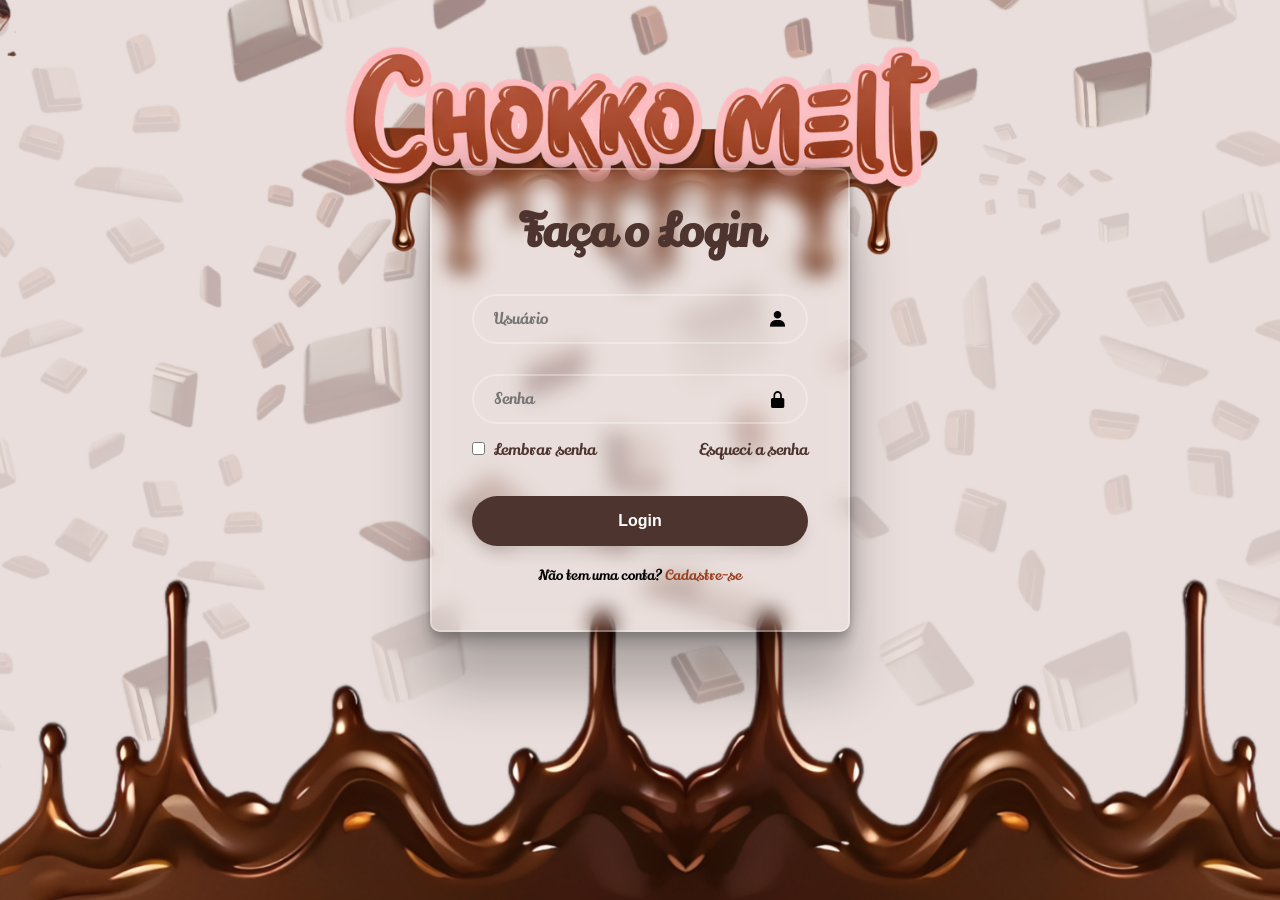
<file: choko/index.html>
<!DOCTYPE html>
<html lang="pt-br">
<head>
    <meta charset="UTF-8">
    <meta name="viewport" content="width=device-width, initial-scale=1.0">
    <link rel="stylesheet" href="login.css">
    <link
href='https://unpkg.com/boxicons@2.1.4/css/boxicons.min.css'
rel='stylesheet'>


    <title>LOGIN</title>
</head>
<body>
    <main class="container">
        <form>
            <h1>Faça o Login</h1>
            <div class="input-box">
                <input placeholder="Usuário" type="email">
                <i class="bx bxs-user"></i> 
            </div>
            <div class="input-box">
                <input placeholder="Senha" type="password">
                <i class="bx bxs-lock-alt"></i>
            </div>
            <div class="remember-forgot">
                <label>
                    <input type="checkbox">
                    Lembrar senha
                </label>
                <a href="">Esqueci a senha</a>
            </div>
                <button type="button" class="login" onclick="window.location.href='perfil.html'">Login</button>
            <div class="register-link">
                <p>Não tem uma conta? <a href="cadastro.html">Cadastre-se</a></p>
            </div>
        </form>

        

    </main>
</body>
</html>
</file>
<file: choko/login.css>
@import url('https://fonts.googleapis.com/css2?family=Lily+Script+One&display=swap');
*{
margin: 0;
padding: 0;
box-sizing: border-box;
font-family: "Lily Script One", system-ui;
}

body{
    display: flex;
    justify-content: center;
    align-items: center;
    min-height: 100vh; /*se ajusta a tela do navegador*/
    background: url(./img/8.png);
    background-size: cover;
    background-position: center;
    background-color: #4E342E;
    background-color: var(--bg-color); 
    color: #333; 
    /* Adicionamos um padding embaixo para o conteúdo não ficar escondido atrás da navbar */
    padding-bottom: 100px; 
}
/* o quadradão lá*/
.container {
    width: 420px;
    background-color: transparent ;
    border: 2px solid rgba(255, 255, 255, .3);
    border-radius: 10px;
    color:#000000;
    padding: 30px 40px;
    box-shadow: rgba(0, 0, 0, 0.25) 0px 54px 55px, rgba(0, 0, 0, 0.12) 0px -12px 30px, rgba(0, 0, 0, 0.12) 0px 4px 6px, rgba(0, 0, 0, 0.17) 0px 12px 13px, rgba(0, 0, 0, 0.09) 0px -3px 5px;
    backdrop-filter: blur(10px); /*bluer no quadradão*/
}
/* texto grande do quadrdão lá*/   
.container h1 {
    font-size: 46px;
    text-align: center;
    color: #4E342E;
    font-family: "Lily Script One", system-ui; 
}
/* Caixa onde está o Usuário e Senha*/
.input-box{
    position: relative;
    width: 100%;
    height: 50px;
    margin: 30px 0;
    
}
/* Caixa onde digita o Usuário e Senha*/

.input-box input  {
    width: 100%;
    height: 100%;
    background-color: transparent;
    border-color: #000000;
    border: 2px solid rgba(255, 255, 255, .3);
    border-radius: 40px;
    outline: black;
    font-size: 16px;
    color: rgb(0, 0, 0);
    padding: 20px 45px 20px 20px;
    
    
}
/* Texto que fica dentro da caixa (Usuário, Senha)*/

.input-box i {
    position: absolute;
    right: 20px;
    font-size: 20px;
    top: 30%;
}

.remember-forgot{
    display: flex;
    justify-content: space-between;
    color: #4E342E;
    margin: -15px 0 15px;

}

.remember-forgot label input{
    accent-color: #9b3f21; /* muda a cor da checkboc do "Lembrar Senha"*/
    margin-right: 5px;    
}

.remember-forgot a {
    text-decoration: none; /* tira a cor  que fica abaixo do link*/
    color: #4E342E;    
}
.remember-forgot a:hover {
  text-decoration: underline; 
}
.login{
color: white;
margin-top: 20px;
width: 100%;
height: 50px;
background-color: #4E342E;
border: none;
border-radius: 30px ;
cursor: pointer;
font-size: 16px;
font-weight: 600;
box-shadow: 0px 10px 15px -3px rgba(0, 0, 0, 0.1);
font-family: 'Franklin Gothic Medium', 'Arial Narrow', Arial, sans-serif

}
.login:hover{
    background-color: #9b3f21;
    border: 2px solid rgba(255, 255, 255, .3);
    transition: 0.8s; /* pro botão LOGIN aparecer devagarinho*/
}

.register-link {
    font-size: 14px ;
    text-align: center;
    margin: 20px 0 15px;
}

.register-link a {
    text-decoration: none;
    color: #9b3f21;
    font-weight: 500;
}
</file>
